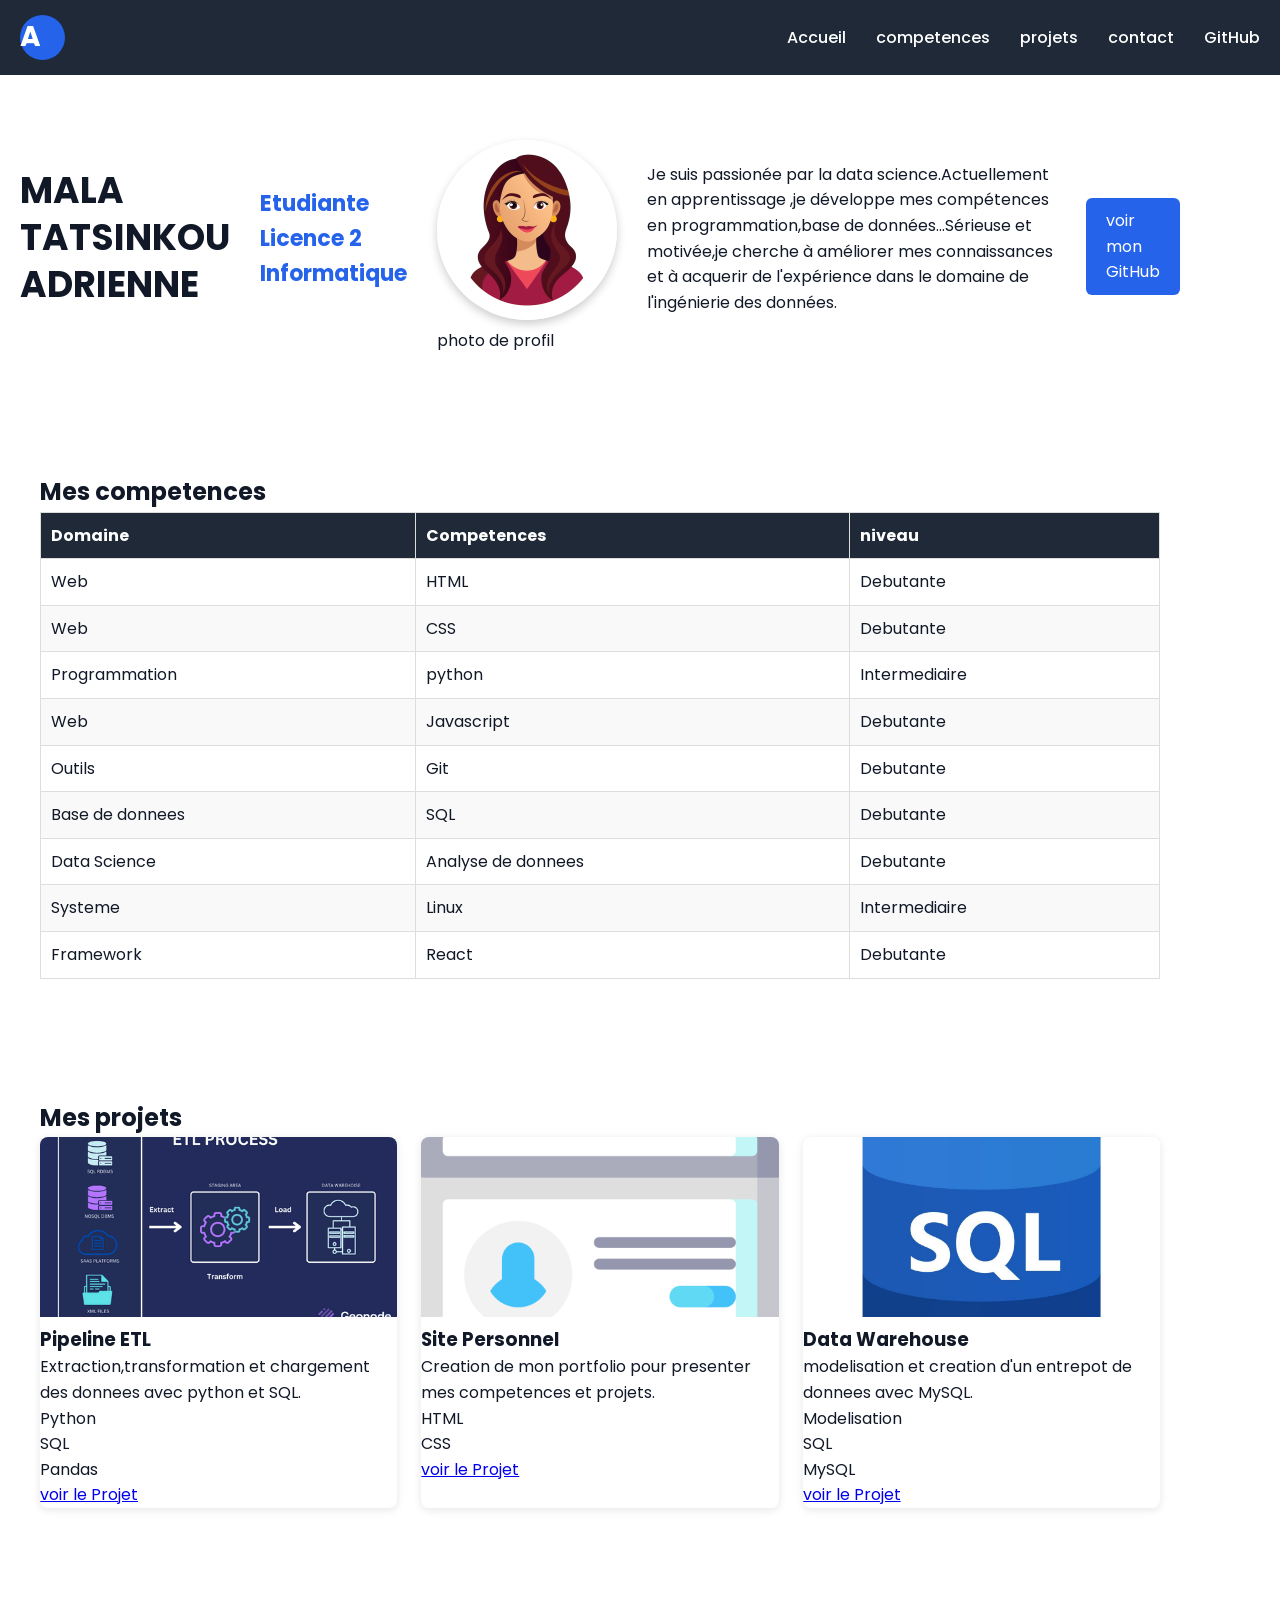
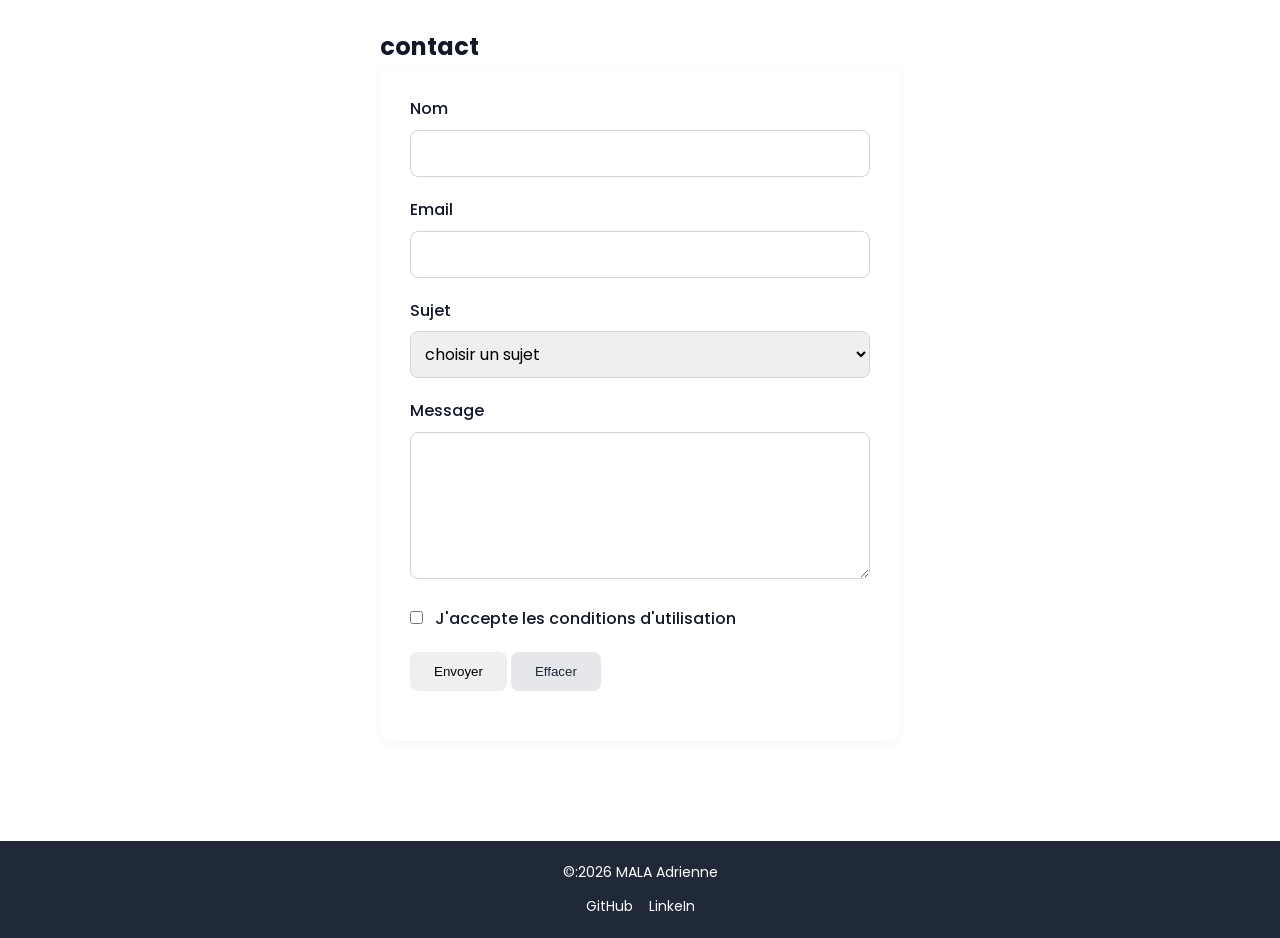
<file: index.html>
<!DOCTYPE html>
<html lang="fr">
    <head>
        <meta charset="UTF-8">
        <meta name="viewport" content="width=device-width, initial-scale=1.0">
        <title>Mon portfolio</title>
        <link rel="stylesheet"href="style.css">
        <link href="https://fonts.googleapis.com/css2?family=Poppins&display=swap" rel="stylesheet">
    </head>
    <body>
        <header>
            <div class="logo">A</div>
            <nav>
                <ul>
                    <li><a href="#accueil">Accueil</a></li>
                    <li><a href="#competences">competences</a></li>
                    <li><a href="#projets">projets</a></li>
                    <li><a href="#contact">contact</a></li>
                    <li><a href="https://github.com/" target="_blank">GitHub</a></li>
                </ul>
            </nav>
        </header>
        <main>
            <section id="accueil">
                <h1>MALA TATSINKOU ADRIENNE</h1>
                <h2>Etudiante Licence 2 Informatique</h2>
                <figure>
                    <img src="images/profil.jpg" alt="Avatar">
                    <figcaption>photo de profil</figcaption>
                </figure>
                <p>Je suis passionée par la data science.Actuellement en apprentissage ,je développe mes compétences en programmation,base de données...Sérieuse et motivée,je cherche à améliorer mes connaissances
                   et à acquerir de l'expérience dans le domaine de l'ingénierie des données.</p>
                    <a href="https://github.com/"target="_blank">voir mon GitHub</a>
            </section>
            <section id="competences">
                <h2>Mes competences</h2>
                <div class="table-responsive">
                    <table>
                        <thead>
                            <tr>
                                 <th scope="col">Domaine</th>
                                 <th scope="col">Competences</th>
                                 <th scope="col">niveau</th>
                            </tr>
                        </thead>
                        <tbody>
                            <tr>
                                <td>Web</td>
                                <td>HTML</td>
                                <td>Debutante</td>
                            </tr>
                            <tr>
                                <td>Web</td>
                                <td>CSS</td>
                                <td>Debutante</td>
                            </tr>
                            <tr>
                                <td>Programmation</td>
                                <td>python</td>
                                <td>Intermediaire</td>
                            </tr>
                            <tr>
                                <td>Web</td>
                                <td>Javascript</td>
                                <td>Debutante</td>
                            </tr>
                            <tr>
                                <td>Outils</td>
                                <td>Git</td>
                                <td>Debutante</td>
                            </tr>
                            <tr>
                                <td>Base de donnees</td>
                                <td>SQL</td>
                                <td>Debutante</td>
                            </tr>
                            <tr>
                                <td>Data Science</td>
                                <td>Analyse de donnees</td>
                                <td>Debutante</td>
                            </tr>
                            <tr>
                                <td>Systeme</td>
                                <td>Linux</td>
                                <td>Intermediaire</td>
                            </tr>
                            <tr>
                                <td>Framework</td>
                                <td>React</td>
                                <td>Debutante</td>
                            </tr>
                        </tbody>
                    </table>
                </div>
            </section>
            <section id="projets">
                <h2>Mes projets</h2>
                <div class="projets-container">
                    <article class="carte">
                        <img src="images/pipeline.png" alt="Processus de tranformation des donnees">
                        <h3>Pipeline ETL</h3>
                        <p>Extraction,transformation et chargement des donnees avec python et SQL.</p>
                        <ul>
                            <li>Python</li>
                            <li>SQL</li>
                            <li>Pandas</li>
                        </ul>
                        <a href="#">voir le Projet</a>
                    </article>
                    <article class="carte">
                        <img src="images/site.png" alt="Projet site web">
                        <h3>Site Personnel</h3>
                        <p>Creation de mon portfolio pour presenter mes competences et projets.</p>
                        <ul>
                            <li>HTML</li>
                            <li>CSS</li>
                        </ul>
                        <a href="#">voir le Projet</a>
                    </article>
                    <article class="carte">
                        <img src="images/database.jpg" alt="Projet base de donnees">
                        <h3>Data Warehouse</h3>
                        <p>modelisation et creation d'un entrepot de donnees avec MySQL.</p>
                        <ul>
                            <li>Modelisation</li>
                            <li>SQL</li>
                            <li>MySQL</li>
                        </ul>
                        <a href="#">voir le Projet</a>
                    </article>
                </div>
            </section>
            <section id="contact">
                <h2>contact</h2>
                <form action="contact_php"method="POST">
                    <div>
                      <label for="nom">Nom</label> 
                      <input type="text" id="nom" name="nom" required minlenght="2">
                    </div>
                    <div>
                       <label for="email">Email</label>
                       <input type="email" id="email" name="email" required> 
                    </div>
                    <div>
                       <label for="sujet">Sujet</label>
                       <select id="sujet" name="sujet" required>
                        <option value="">choisir un sujet</option>
                        <option value="stage">Stage</option>
                        <option value="projet">Projet</option>
                        <option value="autre">Autre</option>
                       </select>
                    </div>
                    <div>
                      <label for="message">Message</label>
                      <textarea id="message" name="message" rows="5" required></textarea> 
                    </div>
                    <div>
                        <label for="cgu">
                            <input type="checkbox" id="cgu" name="CGU" required>
                             J'accepte les conditions d'utilisation
                        </label>
                    </div>
                    <div>
                        <button type="submit">Envoyer</button>
                        <button type="reset">Effacer</button>
                    </div>
                </form>
            </section>
        </main>
        <footer>
            <p>&copy:2026 MALA Adrienne</p>
            <div class="social-links">
                <a href="https://github.com" target="_blank">GitHub</a>
                <a href="https://linkedin.com" target="_blank">LinkeIn</a>
            </div>
        </footer>
    </body>
</html>
</file>
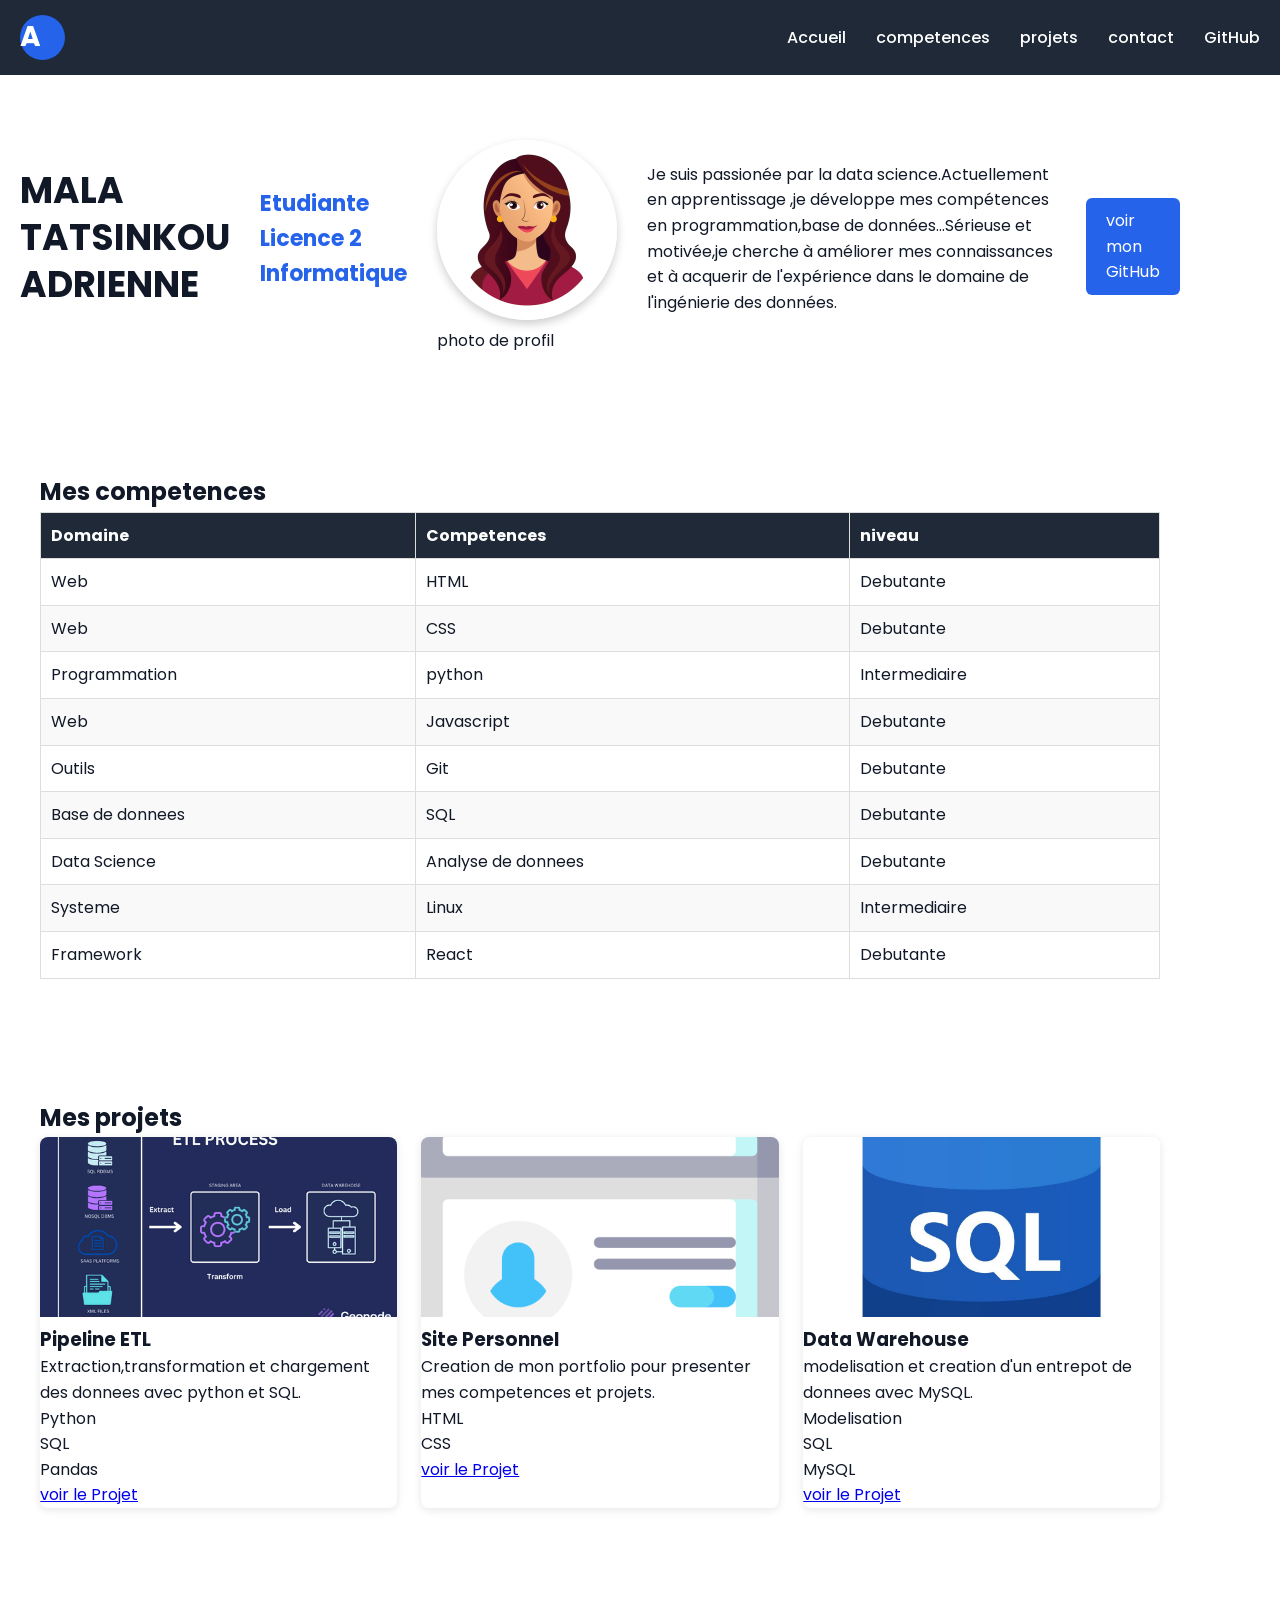
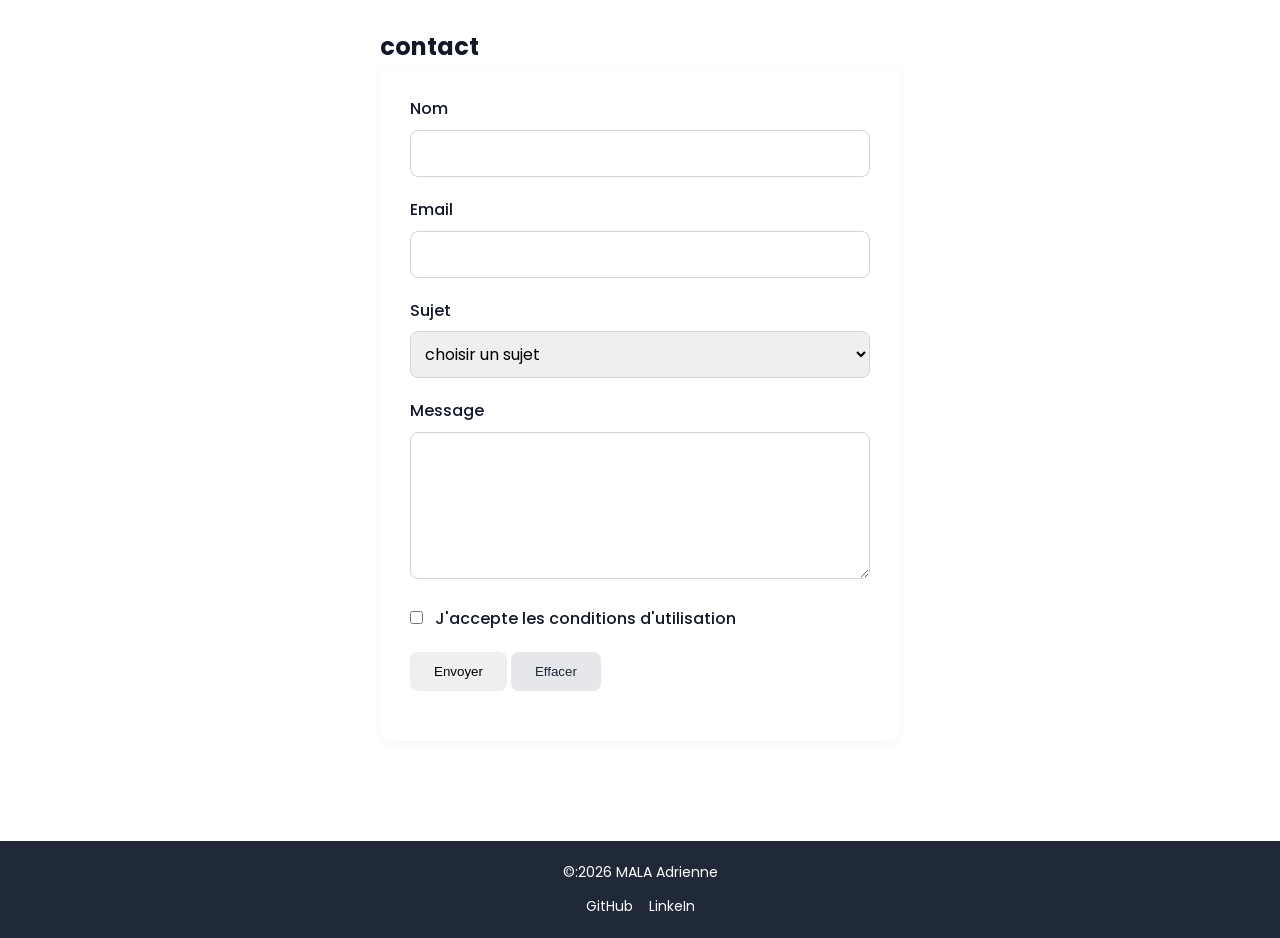
<file: Portfolio.html>
<!DOCTYPE html>
<html lang="fr">
    <head>
        <meta charset="UTF-8">
        <meta name="viewport" content="width=device-width, initial-scale=1.0">
        <title>Mon portfolio</title>
        <link rel="stylesheet"href="style.css">
        <link href="https://fonts.googleapis.com/css2?family=Poppins&display=swap" rel="stylesheet">
    </head>
    <body>
        <header>
            <div class="logo">A</div>
            <nav>
                <ul>
                    <li><a href="#accueil">Accueil</a></li>
                    <li><a href="#competences">competences</a></li>
                    <li><a href="#projets">projets</a></li>
                    <li><a href="#contact">contact</a></li>
                    <li><a href="https://github.com/" target="_blank">GitHub</a></li>
                </ul>
            </nav>
        </header>
        <main>
            <section id="accueil">
                <h1>MALA TATSINKOU ADRIENNE</h1>
                <h2>Etudiante Licence 2 Informatique</h2>
                <figure>
                    <img src="images/profil.jpg" alt="Avatar">
                    <figcaption>photo de profil</figcaption>
                </figure>
                <p>Je suis passionée par la data science.Actuellement en apprentissage ,je développe mes compétences en programmation,base de données...Sérieuse et motivée,je cherche à améliorer mes connaissances
                   et à acquerir de l'expérience dans le domaine de l'ingénierie des données.</p>
                    <a href="https://github.com/"target="_blank">voir mon GitHub</a>
            </section>
            <section id="competences">
                <h2>Mes competences</h2>
                <div class="table-responsive">
                    <table>
                        <thead>
                            <tr>
                                 <th scope="col">Domaine</th>
                                 <th scope="col">Competences</th>
                                 <th scope="col">niveau</th>
                            </tr>
                        </thead>
                        <tbody>
                            <tr>
                                <td>Web</td>
                                <td>HTML</td>
                                <td>Debutante</td>
                            </tr>
                            <tr>
                                <td>Web</td>
                                <td>CSS</td>
                                <td>Debutante</td>
                            </tr>
                            <tr>
                                <td>Programmation</td>
                                <td>python</td>
                                <td>Intermediaire</td>
                            </tr>
                            <tr>
                                <td>Web</td>
                                <td>Javascript</td>
                                <td>Debutante</td>
                            </tr>
                            <tr>
                                <td>Outils</td>
                                <td>Git</td>
                                <td>Debutante</td>
                            </tr>
                            <tr>
                                <td>Base de donnees</td>
                                <td>SQL</td>
                                <td>Debutante</td>
                            </tr>
                            <tr>
                                <td>Data Science</td>
                                <td>Analyse de donnees</td>
                                <td>Debutante</td>
                            </tr>
                            <tr>
                                <td>Systeme</td>
                                <td>Linux</td>
                                <td>Intermediaire</td>
                            </tr>
                            <tr>
                                <td>Framework</td>
                                <td>React</td>
                                <td>Debutante</td>
                            </tr>
                        </tbody>
                    </table>
                </div>
            </section>
            <section id="projets">
                <h2>Mes projets</h2>
                <div class="projets-container">
                    <article class="carte">
                        <img src="images/pipeline.png" alt="Processus de tranformation des donnees">
                        <h3>Pipeline ETL</h3>
                        <p>Extraction,transformation et chargement des donnees avec python et SQL.</p>
                        <ul>
                            <li>Python</li>
                            <li>SQL</li>
                            <li>Pandas</li>
                        </ul>
                        <a href="#">voir le Projet</a>
                    </article>
                    <article class="carte">
                        <img src="images/site.png" alt="Projet site web">
                        <h3>Site Personnel</h3>
                        <p>Creation de mon portfolio pour presenter mes competences et projets.</p>
                        <ul>
                            <li>HTML</li>
                            <li>CSS</li>
                        </ul>
                        <a href="#">voir le Projet</a>
                    </article>
                    <article class="carte">
                        <img src="images/database.jpg" alt="Projet base de donnees">
                        <h3>Data Warehouse</h3>
                        <p>modelisation et creation d'un entrepot de donnees avec MySQL.</p>
                        <ul>
                            <li>Modelisation</li>
                            <li>SQL</li>
                            <li>MySQL</li>
                        </ul>
                        <a href="#">voir le Projet</a>
                    </article>
                </div>
            </section>
            <section id="contact">
                <h2>contact</h2>
                <form action="contact_php"method="POST">
                    <div>
                      <label for="nom">Nom</label> 
                      <input type="text" id="nom" name="nom" required minlenght="2">
                    </div>
                    <div>
                       <label for="email">Email</label>
                       <input type="email" id="email" name="email" required> 
                    </div>
                    <div>
                       <label for="sujet">Sujet</label>
                       <select id="sujet" name="sujet" required>
                        <option value="">choisir un sujet</option>
                        <option value="stage">Stage</option>
                        <option value="projet">Projet</option>
                        <option value="autre">Autre</option>
                       </select>
                    </div>
                    <div>
                      <label for="message">Message</label>
                      <textarea id="message" name="message" rows="5" required></textarea> 
                    </div>
                    <div>
                        <label for="cgu">
                            <input type="checkbox" id="cgu" name="CGU" required>
                             J'accepte les conditions d'utilisation
                        </label>
                    </div>
                    <div>
                        <button type="submit">Envoyer</button>
                        <button type="reset">Effacer</button>
                    </div>
                </form>
            </section>
        </main>
        <footer>
            <p>&copy:2026 MALA Adrienne</p>
            <div class="social-links">
                <a href="https://github.com" target="_blank">GitHub</a>
                <a href="https://linkedin.com" target="_blank">LinkeIn</a>
            </div>
        </footer>
    </body>
</html>
</file>
<file: style.css>
* {
    margin: 0;
    padding: 0;
    box-sizing: border-box;
}
:root {
    --color-primary: #2563eb;
    --color-text: #111827;
    --color-fond: #f3f4f6;
    --color-white: #ffffff;
    --color-dark: #1f2937;
}
body {
    font-family: 'Poppins', sans-serif;
    font-size: 16px;
    line-height: 1.6;
    background-color: var(--couleur-fond);
    color: var(--color-text);
}
header {
    position: fixed;
    top: 0;
    width: 100%;
    background-color: var(--color-dark);
    color: var(--color-white);
    display: flex;
    justify-content: space-between;
    align-items: center;
    padding: 15px 20px;
    z-index: 1000;
}
.logo {
    font-size: 28px;
    font-weight: 700;
    background-color: var(--color-primary);
    width: 45px;
    height: 45px;
    align-items: center;
    justify-content: center;
    border-radius: 50%;
}
nav ul {
    display: flex;
    list-style: none;
    gap: 30px;
}
nav ul li a {
    color: var(--color-white);
    text-decoration: none;
    font-weight: 500;
    transition: color 0.3s ease;
}
nav ul li a:hover {
    color: var(--color-primary);
}
nav ul li a.active {
    color: red;
    border-bottom: 2px solid red;
}
main {
    padding-top: 80px;
}
section {
    padding: 60px 40px;
    max-width: 1200px;
}
section h1 {
    font-size: 28px;
    line-height: 1.3;
}
#accueil {
    display: flex;
    align-items: center;
    gap: 30px;
    padding: 60px 20px; 
}
#accueil img {
    width: 180px;
    height: 180px;
    border-radius: 50%;
    object-fit: cover;
    box-shadow: 0 4px 10px rgba(0, 0, 0, 0.2);
}
#accueil img:hover {
    transform: scale(1.05);
}
#accueil h1{
    font-size: 36px;
    margin-bottom: 16px;
}
#accueil h2 {
    font-size: 22px;
    color: var(--color-primary);
    margin-bottom: 16px;
}
#accueil p {
    margin-bottom: 16px;
}
#accueil a{
    display: inline-block;
    background-color: var(--color-primary);
    text-decoration: none;
    padding: 10px 20px;
    border-radius: 6px;
    transition: background-color 0.3s ease;
    color: var(--color-white);
}
#accueil a:hover {
    background-color: #1e40af;
}
#competences {
    overflow-x: auto;
}
#competences table {
    width: 100%;
    border-collapse: collapse;
    background-color: var(--color-white);
}
#competences th {
    background-color: var(--color-dark);
    color: var(--color-white);
}
#competences th, #competences td {
    padding: 10px;
    text-align: left;
    border: 1px solid #ddd;
}
#competences tbody tr:nth-child(even) {
    background-color: #f9f9f9;
}
.projets-container {
    display: flex;
    flex-wrap: wrap;
    gap: 24px;
}
.carte {
    flex: 1 1 280px;
    border-radius: 8px;
    box-shadow: 0 2px 8px rgba(0, 0, 0, 0.1);
    overflow: hidden;
    background: var(--color-white) ;
    transition: transform 0.3s ease, box-shadow 0.3s ease;
}
.carte img {
    width: 100%;
    height: 180px;
    object-fit: cover;
}
.carte:hover {
    transform: translateY(-6px);
    box-shadow: 0 8px 20px rgba(0, 0, 0, 0.15);
}
#contact {
    max-width: 600px;
    margin: 0 auto;
}
#contact form {
    background-color: var(--color-white);
    border-radius: 12px;
    box-shadow: 0 2px 10px rgba(0, 0, 0, 0.05);
    padding: 30px;
}
#contact form div {
    margin-bottom: 20px;
}
#contact label {
    display: block;
    margin-bottom: 8px;
    font-weight: 500;
}
#contact input[type="text"],
#contact input[type="email"],
#contact select,
#contact textarea {
    width: 100%;
    padding: 10px;
    border: 1px solid #d1d5db;
    border-radius: 8px;
    font-size: 16px;
    font-family: inherit;
    transition: border-color 0.3s ease;
}
#contact input[type="text"]:focus,
#contact input[type="email"]:focus,
#contact select:focus,
#contact textarea:focus {
    border-color: var(--color-primary);
    outline: none;
}
#contact input[type="checkbox"] {
    margin-right: 8px;
}
#contact button {
    padding: 12px 24px;
    border: none;
    border-radius: 8px;
    cursor: pointer;
    transition: background-color 0.3s ease, transform 0.2s ease;
}
#contact button[type="submit"]:hover {
    background-color: #1e40af;
}
#contact button[type="reset"] {
    background-color: #e5e7eb;
    color: var(--color-dark);
}
#contact button[type="reset"]:hover {
    background-color: #d1d5db;
}
footer {
    background-color: var(--color-dark);
    color: var(--color-white);
    flex-direction: column;
    align-items: center;
    text-align: center;
    padding: 20px;
    margin-top: 40px;
    display: flex;
}
footer p {
    margin-bottom: 12px;
    font-size: 14px;
}
.social-links {
    display: flex;
    gap: 16px;
}
.social-links a {
    color: var(--color-white);
    text-decoration: none;
    font-size: 14px;
    transition: color 0.3s ease;
}
.social-links a:hover {
    color: var(--color-primary);
}
@media (max-width: 991px) {
    .projets-container {
        display: flex;
        flex-wrap: wrap;
    }
    .carte {
        width: 48%;
    }
    #accueil {
        flex-direction: column;
        text-align: center;
    }
}
@media (max-width: 576px) {
    nav {
        flex-direction: column;
        align-items: flex-start;
    }
    nav ul {
        flex-direction: column;
        width: 100%;
        gap: 10px;
    }
    .carte {
        width: 100%;
    }
    #accueil {
        flex-direction: column;
    }
    section {
        padding: 20px;
    }
    h1 {
        font-size: 20px;
    }
    #accueil img {
        max-width: 100%;
        height: auto;
    }
    html {
        scroll-behavior: smooth;
    }
}
</file>
